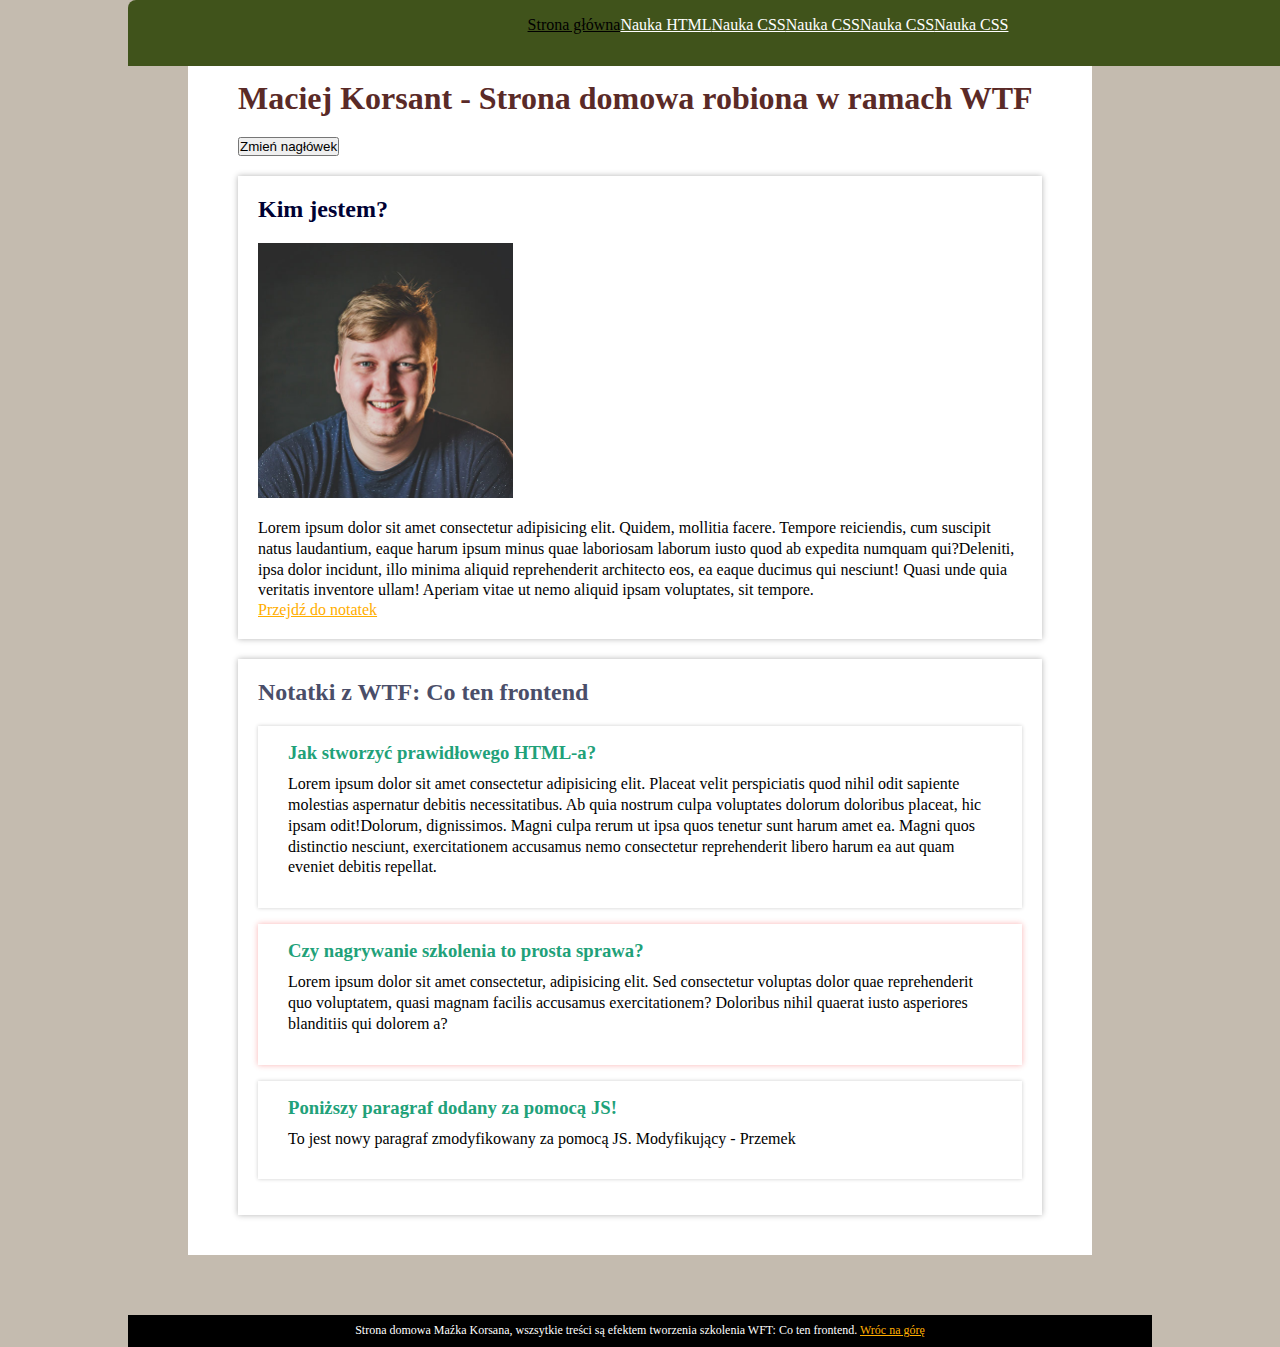
<file: index.html>
<!DOCTYPE html>
<html lang="pl">

<head>
    <meta charset="UTF-8">
    <meta name="viewport" content="width=device-width, initial-scale=1.0">
    <title>Document</title>
    <link rel="stylesheet" href="style.css" type="text/css">

</head>

<body>

    <header class="header">
        <nav class="navigation navigation--js">
            <a class="navigation__link navigation__link--homepage" href="index.html">Strona główna</a>
            <a class="navigation__link" href="nauka-html.html">Nauka HTML</a>
            <a class="navigation__link" href="nauka-css.html">Nauka CSS</a>
            <a class="navigation__link" href="nauka-css.html">Nauka CSS</a>
            <a class="navigation__link" href="nauka-css.html">Nauka CSS</a>
            <a class="navigation__link" href="nauka-css.html">Nauka CSS</a>
        </nav>
        <button class="hamburger hamburger--js" aria-label="Otwórz menu">🍔</button>
    </header>

    <main class="main">
        <header class="main__header" id="main-heading">
            <h1 class="main__title main__title--js">Maciej Korsant - Strona domowa robiona w ramach WTF</h1>
            <button class="main__button action--js">Zmień nagłówek</button>
        </header>
        <section class="about">
            <h2 class="about__title">Kim jestem?</h2>
            <img class="about__image" src="korsan-header.jpg" alt="Uśmiechnięty Korsan">
            <p class="about__description">Lorem ipsum dolor sit amet consectetur adipisicing elit. Quidem,
                mollitia facere.
                Tempore reiciendis, cum
                suscipit natus laudantium,
                eaque harum ipsum minus quae laboriosam laborum iusto quod ab expedita
                numquam
                qui?Deleniti, ipsa dolor incidunt, illo minima aliquid reprehenderit architecto eos, ea eaque ducimus
                qui
                nesciunt! Quasi unde quia veritatis inventore ullam! Aperiam vitae ut nemo aliquid ipsam voluptates, sit
                tempore.</p>
            <a class="about__link" href="#other-section">Przejdź do notatek</a>
        </section>

        <section class="notes" id="other-section">
            <h2 class="notes__heading">Notatki z WTF: Co ten frontend</h2>
            <article class="week-summary">
                <h3 class="week-summary__title">Jak stworzyć prawidłowego HTML-a?</h3>
                <p class="week-summary__description">Lorem ipsum dolor sit amet consectetur adipisicing elit. Placeat
                    velit
                    perspiciatis quod nihil odit
                    sapiente molestias aspernatur debitis necessitatibus. Ab quia nostrum culpa voluptates dolorum
                    doloribus
                    placeat, hic ipsam odit!Dolorum, dignissimos. Magni culpa rerum ut ipsa quos tenetur sunt harum amet
                    ea.
                    Magni quos distinctio nesciunt, exercitationem accusamus nemo consectetur reprehenderit libero harum
                    ea
                    aut quam eveniet debitis repellat.</p>
            </article>

            <article class="week-summary week-summary--special">
                <h3 class="week-summary__title">Czy nagrywanie szkolenia to prosta sprawa?</h3>
                <p class="week-summary__description">Lorem ipsum dolor sit amet consectetur, adipisicing elit. Sed
                    consectetur voluptas dolor quae
                    reprehenderit quo voluptatem, quasi magnam facilis accusamus exercitationem? Doloribus nihil quaerat
                    iusto asperiores blanditiis qui dolorem a?</p>
            </article>

            <article class="week-summary">
                <h3 class="week-summary__title">Poniższy paragraf dodany za pomocą JS!</h3>
                <p class="week-summary__description week-summary__description--js">Domyślny paragraf.</p>
            </article>
        </section>

    </main>

    <footer class="footer">
        <p class="footer__paragraph">Strona domowa Maźka Korsana, wszsytkie treści są efektem tworzenia szkolenia WFT:
            Co
            ten frontend.
            <a class="footer__link" href="#main-heading">Wróc na górę</a>
        </p>
    </footer>

    <script src="main.js"></script>
</body>

</html>
</file>
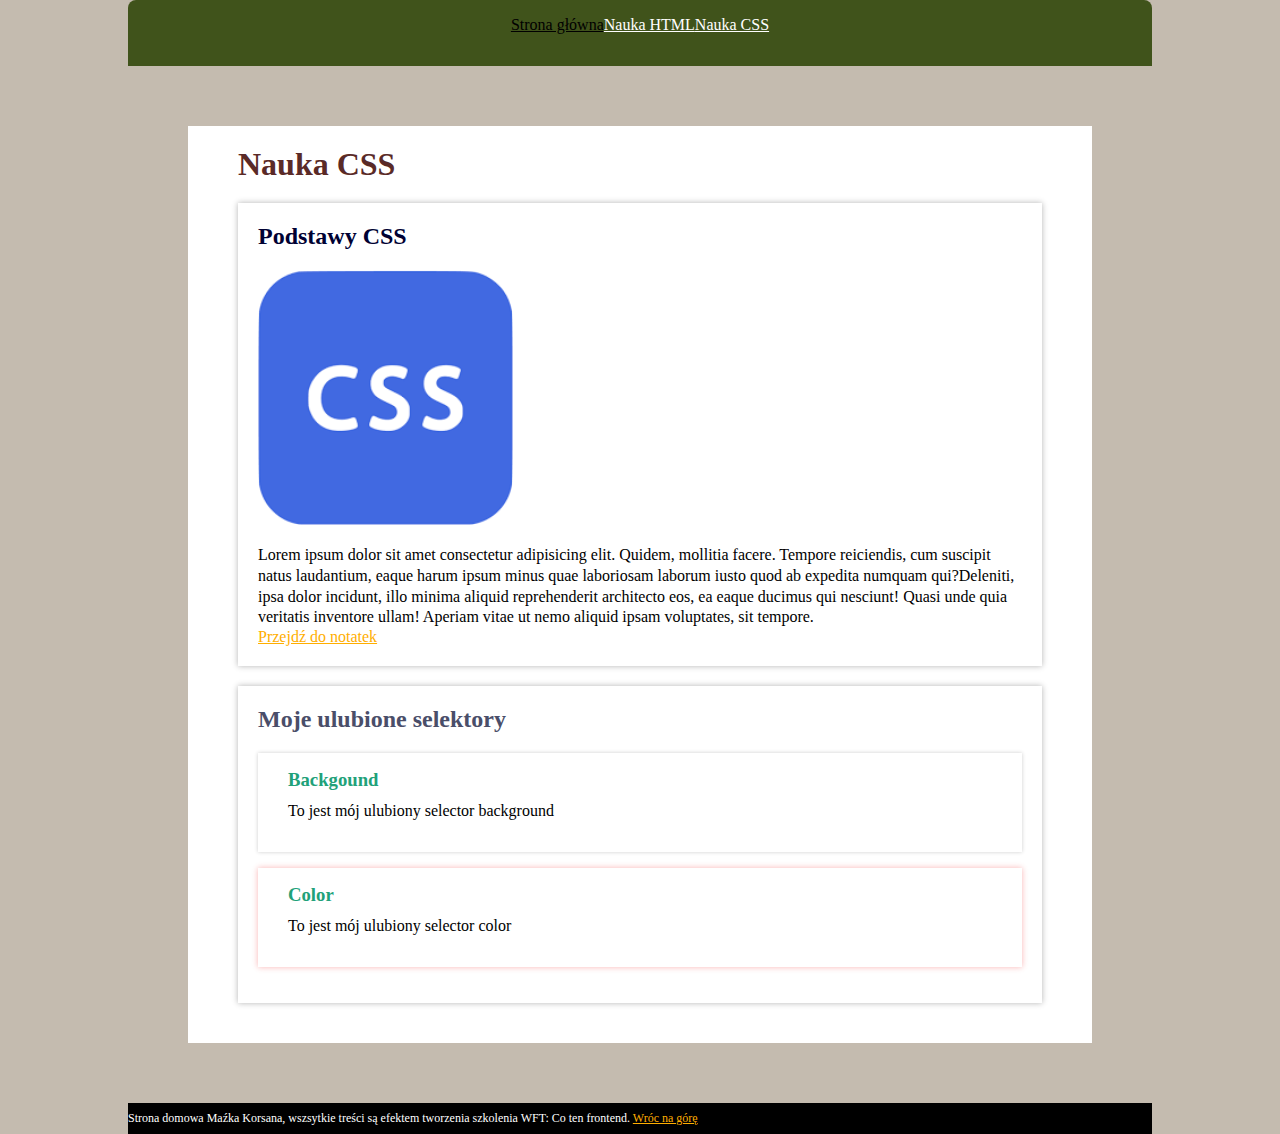
<file: nauka-css.html>
<!DOCTYPE html>
<html lang="pl">

<head>
    <meta charset="UTF-8">
    <meta name="viewport" content="width=device-width, initial-scale=1.0">
    <title>Document</title>
    <link rel="stylesheet" href="style.css" type="text/css">

</head>

<body>

    <header>
        <nav class="navigation">
            <a class="navigation__link navigation__link--homepage" href="index.html">Strona główna</a>
            <a class="navigation__link" href="nauka-html.html">Nauka HTML</a>
            <a class="navigation__link" href="nauka-css.html">Nauka CSS</a>
        </nav>
    </header>

    <main class="main">
        <header class="main__header" id="main-heading">
            <h1 class="main__title">Nauka CSS</h1>
        </header>
        <section class="about">
            <h2 class="about__title">Podstawy CSS</h2>
            <img class="about__image"
                src="[data-uri]"
                alt="Ikona CSS">
            <p class="about__description">Lorem ipsum dolor sit amet consectetur adipisicing elit. Quidem,
                mollitia facere.
                Tempore reiciendis, cum
                suscipit natus laudantium,
                eaque harum ipsum minus quae laboriosam laborum iusto quod ab expedita
                numquam
                qui?Deleniti, ipsa dolor incidunt, illo minima aliquid reprehenderit architecto eos, ea eaque ducimus
                qui
                nesciunt! Quasi unde quia veritatis inventore ullam! Aperiam vitae ut nemo aliquid ipsam voluptates, sit
                tempore.</p> <a class="about__link" href="#other-sectio">Przejdź do notatek</a>
        </section>

        <section class="notes" id="other-section">
            <h2 class="notes__heading">Moje ulubione selektory</h2>
            <article class="week-summary">
                <h3 class="week-summary__title">Backgound</h3>
                <p class="week-summary__description">To jest mój ulubiony selector <span>background</span></p>
            </article>

            <article class="week-summary week-summary--special">
                <h3 class="week-summary__title">Color</h3>
                <p class="week-summary__description">To jest mój ulubiony selector <span>color</span></p>
            </article>
        </section>

    </main>

    <footer>
        Strona domowa Maźka Korsana, wszsytkie treści są efektem tworzenia szkolenia WFT: Co ten frontend.
        <a href="#main-heading">Wróc na górę</a>
    </footer>

    <script src="main.js"></script>
</body>

</html>
</file>
<file: style.css>
* {
  margin: 0;
  padding: 0;
  box-sizing: border-box;
}

body {
  margin: 0 auto;
  max-width: 1024px;
  background: #c4bbaf;
}

main {
  padding: 20px 50px;
  background: #ffffff;
  margin: 60px;
}

section {
  margin-bottom: 20px;
  background: #ffffff;
  box-shadow: 0 0 6px rgba(0, 0, 0, 0.3);
}

h2 {
  color: #000133;
}

img {
  width: 255px;
  height: 255px;
}

p {
  line-height: 130%;
}

#main-heading {
  margin-bottom: 20px;
}

.main__title {
  color: #5a2a27;
  font-size: 32px;
}

.main__button {
  margin-top: 20px;
}

.notes__heading {
  margin-bottom: 20px;
  color: #4a4e69;
}

a {
  color: #ffae00;
}

.header {
  min-height: 60px;
  position: fixed;
  top: 0;
  width: 100%;
}

.header-link {
  color: #0a501c;
}

.navigation {
  padding: 16px;
  background: #c4bbaf;
  display: none;
}

.navigation--open {
  display: block;
}

.navigation__link {
  color: #fff;
  display: block;
  margin: 0 0 16px;
}

.navigation__link--homepage {
  color: #000;
}

.week-summary {
  padding: 16px 30px 30px 30px;
  box-shadow: 0 0 4px rgba(0, 0, 0, 0.2);
  margin-bottom: 16px;
}

.week-summary__title {
  margin-bottom: 10px;
  color: #21a179;
}

.week-summary__description {
  line-height: 130%;
  color: black;
}

.week-summary--special {
  box-shadow: 0 0 6px rgba(240, 8, 8, 0.3);
}

.about {
  padding: 20px;
  /* border: 1px solid #000; */
}

.about__title {
  margin-bottom: 20px;
}

.about__image {
  display: block;
  max-width: 100%;
  margin-bottom: 20px;
}

#other-section {
  padding: 20px;
}

footer {
  padding: 8px 0;
  background: black;
  color: white;
  font-size: 12px;
}

.footer__paragraph {
  text-align: center;
}

.klasa-z-js {
  background: yellow;
}

.hamburger {
  position: absolute;
  top: 20px;
  right: 10px;
  /* background: none; */
}

@media (min-width: 768px) {
  .hamburger {
    display: none;
  }

  .navigation {
    display: flex;
    justify-content: center;
    align-content: center;
    background: #40531b;
    padding: 16px;
    border-radius: 8px 8px 0 0;
  }
}
</file>
